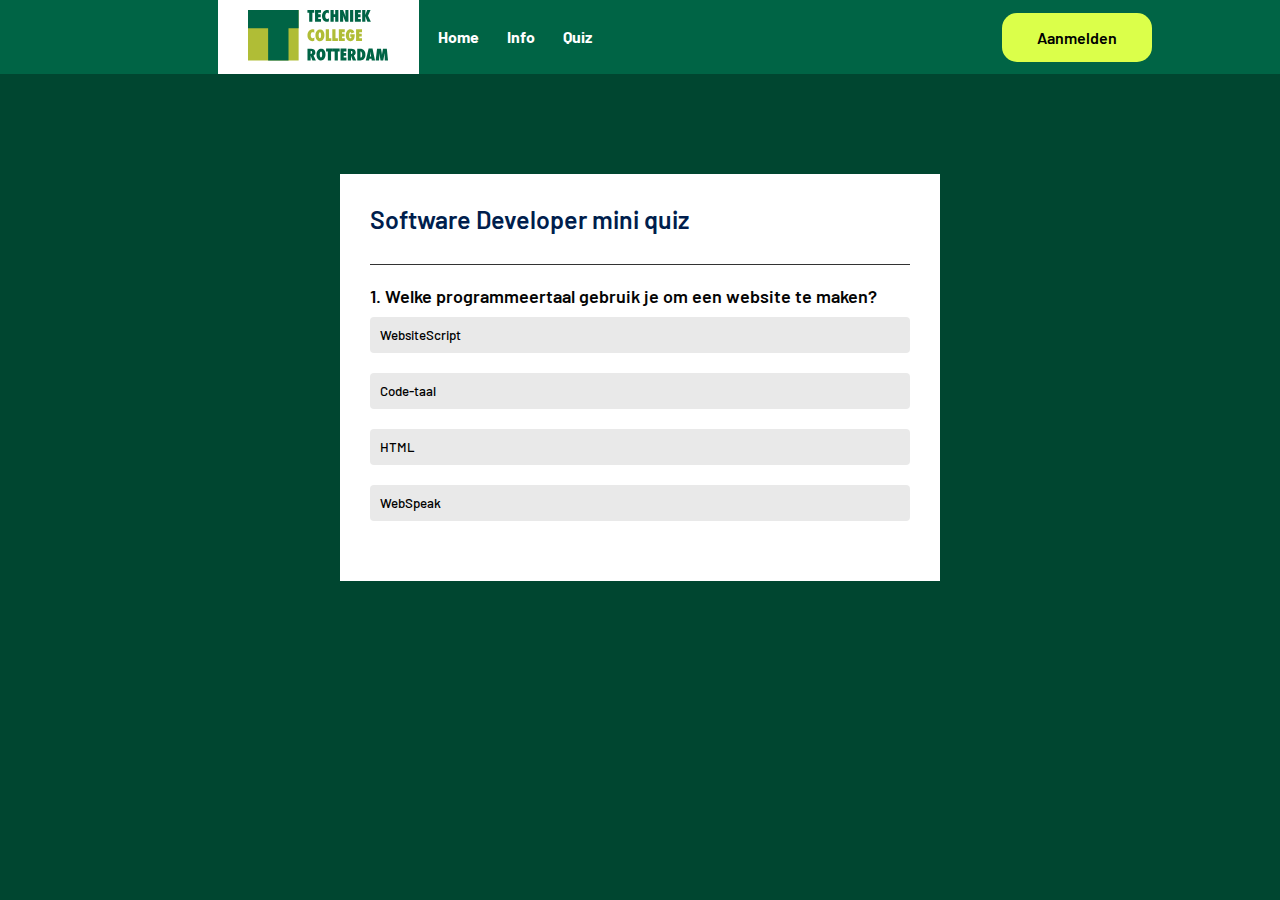
<file: quiz.html>
<!DOCTYPE html>
<html lang="en">
<head>
    <meta charset="UTF-8">
    <meta name="viewport" content="width=device-width, initial-scale=1.0">
    <title>Quiz</title>
    <link rel="stylesheet" href="main.css">
    <script src="script.js"></script>
</head>
<body class="inschrijven-page">

    <header class="navbar">
        <a href="index.html" class="logo"><img src="images/tcr-logo-a6a45f6beeaae69f30221d89d2a3e4ba1e2696114d5587459bf6a5dcf3603228.svg" alt="logo"></a>
        <nav>
            <a href="index.html">Home</a>
            <a href="info.html">Info</a>
            <a href="quiz.html">Quiz</a>            
        </nav>
        <a href="https://www.techniekcollegerotterdam.nl/aanmelden" class="register">Aanmelden</a>
    </header>
<div class="app">
    <h1>Software Developer mini quiz </h1>
    <div class="quiz">
        <h2><div id="question">Question goes here</div></h2>
        <div id="answer-buttons">
            <button class="btn">Answer 1</button>
            <button class="btn">Answer 2</button>
            <button class="btn">Answer 3</button>
            <button class="btn">Answer 4</button>
        </div>
        <button id="next-btn">Next</button>
    </div>
</div>
<script src="quizscript.js"></script>
</body>
</html>
</file>
<file: main.css>
@import url('https://fonts.googleapis.com/css2?family=Barlow:ital,wght@0,100;0,200;0,300;0,400;0,500;0,600;0,700;0,800;0,900;1,100;1,200;1,300;1,400;1,500;1,600;1,700;1,800;1,900&display=swap');

*{
    margin: 0;
    box-sizing: border-box;
    font-family: "Barlow", sans-serif;
    
}

.home-page{
    background-color: #004630;
    color: white;
}

.info-page{
    background-color: #004630;
}

.inschrijven-page{
    background-color: #004630;
}

.quiz-page{
    background-color: #004630;
}

/* Below is style for the navigation bar */
.navbar{
    display: flex;
    justify-content: space-between;
    background-color: #006445;
    align-items: center;
    gap: 10px;
}

.logo{
    text-decoration: none;
    padding: 10px 30px;
    background-color: white;
    margin-left: 17%;
}

nav{
    display: flex;
    justify-content: space-between;
    margin-right: auto;
    gap: 10px;
}

.register{
    font-size: 16px;
    font-weight: 600;
    color: black;
    background-color: #dbff4a;
    margin-right: 10%;
    text-decoration: none;
    border-radius: 15px;
    padding: 15px 35px;
}

nav a{
    text-decoration: none;
    font-size: 16px;
    margin: 6px;
    color: white;
    font-weight: 700;
    padding: 3px;
    position: relative;
    display: inline-block;
}

nav a::after{
    bottom: 0;
    content: "";
    display: block;
    height: 2px;
    background: #dbff4a;
    transition: width 0.3s ease 0ms, right 0.3s ease 0s;
    width: 0;
}

nav a:hover::after{
    width: 80%;
}

nav a:hover{
    color: #dbff4a;
    transition: 0.4s;
}

/* Below is style for the countdown */
.content{
    display: flex;
    flex-direction: column;
    align-items: center;
    justify-content: center;
    text-align: center;
    margin-top: 10%;
}

.countdown{
    display: flex;
    background-color: white;
    margin-top: 20px;
    border: 7px solid black;
    
}

.time{
    display: flex;
    flex-direction: column;
    align-items: center;
    justify-content: center;
    margin: 30px;
}

.time h2{
    font-weight: bold;
    font-size: 34px;
    line-height: 1;
    margin: 5px;
    color: black;
}

.time h3{
    font-size: 16px;
    color: black;
}

/* Below is style for the footer */
footer{
    width: 100%;
    height: 7%;
    position: absolute;
    bottom: 0;
    display: flex;
    justify-content: center;
    background-color: #006445;
    align-items: center;
}

.socials{
    font-size: 40px;
    display: flex;
    gap: 20px;
}

.socials i{
  margin: 0 10px;
}
.socials a{
    color: white;
}

.socials a:hover{
    color: #dbff4a;
    transition: 0.4s;
}

/* Below is style for the chatbot */
body.show-chatbot .chatbot {
    opacity: 1;
    pointer-events: auto;
    transform: scale(1);
}
  
.chatbot-toggler {
    background: white;
    position: fixed;
    bottom: 8px;
    right: 25px;
    outline: none;
    border: none;
    height: 45px;
    width: 45px;
    display: flex;
    cursor: pointer;
    align-items: center;
    justify-content: center;
    border-radius: 100%;
    transition: all 0.2s ease;
    z-index: 9999;
}

.chatbot-toggler:hover{
    background: #dbff4a;
    transition: 0.4s;
}

.chatbot-toggler span{
    color: black;
    position: absolute;
}

.chatbot-toggler span:last-child{
    opacity: 0;
}

body.show-chatbot .chatbot-toggler span:first-child {
    opacity: 0;
}
body.show-chatbot .chatbot-toggler span:last-child{
    opacity: 1;
}

.chatbot{
    background: white;
    position: fixed;
    right: 35px;
    bottom: 90px;
    width: 420px;
    border-radius: 15px;
    overflow: hidden;
    opacity: 0;
    pointer-events: none;
    transform: scale(0.5);
    transform-origin: bottom right;
    box-shadow: 0 0 128px 0 rgba(0,0,0,0.1),
                0 32px 64px -48px rgba(0,0,0,0.5);
    transition: all 0.1s ease;
}

body.show-chatbot .chatbot{
    opacity: 1;
    pointer-events: auto;
    transform: scale(1);
}

.chatbot header{
    color: #fff;
    background: #006445;
    padding: 16px 0;
    position: relative;
    text-align: center;
    box-shadow: 0 2px 10px rgba(0,0,0,0.1);
}

.chatbot header span{
    position: absolute;
    right: 15px;
    top: 50%;
    display: none;
    cursor: pointer;
    transform: translateY(-50%);
}

header h2{
    font-size: 1.4rem;
}

.chatbot .chatbox{
    overflow-y: auto;
    height: 510px;
    padding: 30px 20px 100px;
}

.chatbot :where(.chatbox, textarea)::-webkit-scrollbar{
   width: 6px;
}

.chatbot :where(.chatbox, textarea)::-webkit-scrollbar-track{
    background: #fff;
    border-radius: 25px;
}

.chatbot :where(.chatbox, textarea)::-webkit-scrollbar-thumb{
    background: #ccc;
    border-radius: 25px;
}

.chatbox .chat{
    display: flex;
    list-style: none;
}

.chatbox .outgoing{
    margin: 20px 0;
    justify-content: flex-end;
}

.chatbox .incoming span{
    background: #006445;
    color: white;
    width: 32px;
    height: 32px;
    cursor: default;
    text-align: center;
    line-height: 32px;
    align-self: flex-end;
    border-radius: 4px;
    margin: 0 10px 7px 0;
}

.chatbox .chat p{
    background: #006445;
    color: white;
    white-space: pre-wrap;
    padding: 12px 16px;
    border-radius: 10px 10px 0 10px;
    max-width: 75%;
    font-size: 0.95rem;
    
}

.chatbox .incoming p{
    border-radius: 10px 10px 10px 0;
}

.chatbox .chat p.error{
    color: #721c24;
    background: #f8d7da;
}

.chatbox .incoming p{
    color: #000;
    background: #f2f2f2;
}

.chatbot .chat-input{
    display: flex;
    gap: 5px;
    position: absolute;
    bottom: 0;
    width: 100%;
    background: #fff;
    padding: 3px 20px;
    border-top: 1px solid #ddd;
}

.chat-input textarea{
    height: 55px;
    width: 100%;
    border: none;
    outline: none;
    resize: none;
    max-height: 180px;
    padding: 15px 15px 15px 0;
    font-size: 0.95rem;
}

.chat-input span{
    color: #006445;
    align-self: flex-end;
    cursor: pointer;
    height: 55px;
    display: flex;
    align-items: center;
    visibility: hidden;
    font-size: 1.35rem;
}

.chat-input textarea:valid ~ span{
    visibility: visible;
}

/* Below is the style for the Info page */
.info-content{
  background: #ddd;
  color: black;
  margin-top: auto;
  margin-left: 20%;
  margin-right: 20%;
  padding-bottom: 25%;
  
}

.info-content h1{
  font-size: 42px;
  margin-bottom: 20px;
}

.info-content p a{
  text-decoration: underline;
  color: black;
  font-weight: 700;
}

.info-content p a:hover{
  color: #a7c52f;
  transition: 0.4s;
}

/* Style for quiz */
body{
    background: #ec1717;
}

.app{background: rgb(255, 255, 255);
width:90%;
max-width: 600px;
margin: 100px auto 0;
border-radius: rgba(255, 255, 255, 0) 10px;
padding: 30px;
}
.app h1{
    font-size: 25px;
    color: #001e4d;
    font-weight:600;
    border-bottom: 1px solid #333;
    padding-bottom: 30px;
}
.quiz{
    padding: 20px 0;
}
.quiz h2{
    font-size: 18px;
    color: #040404;
    font-weight: 600;
}
.btn{
    background-color: rgb(233, 233, 233);
    color: #000000;
    font-weight: 500;
    width: 100%;
    border: 1px;
    padding: 10px;
    margin: 10px 0;
    text-align: left;
    border-radius: 4px;
    cursor: pointer;
    transition: all 0.3s;
}
.btn:hover:not(:disabled) {
    background: #407254;
    color: #000000;
}



.btn:disabled{
    cursor: no-drop;
}
#next-btn{
    background:#004630;
    color: #fff;
    font-weight: 500;
    width: 150px;
    border: 0;
    padding: 10px;
    margin: 20px auto 0;
    border-radius: 4px;
    cursor: pointer;
    display: none;

}
.correct{
    background:#9aeabc
}
.incorrect{
    background: #ff9393
}
</file>
